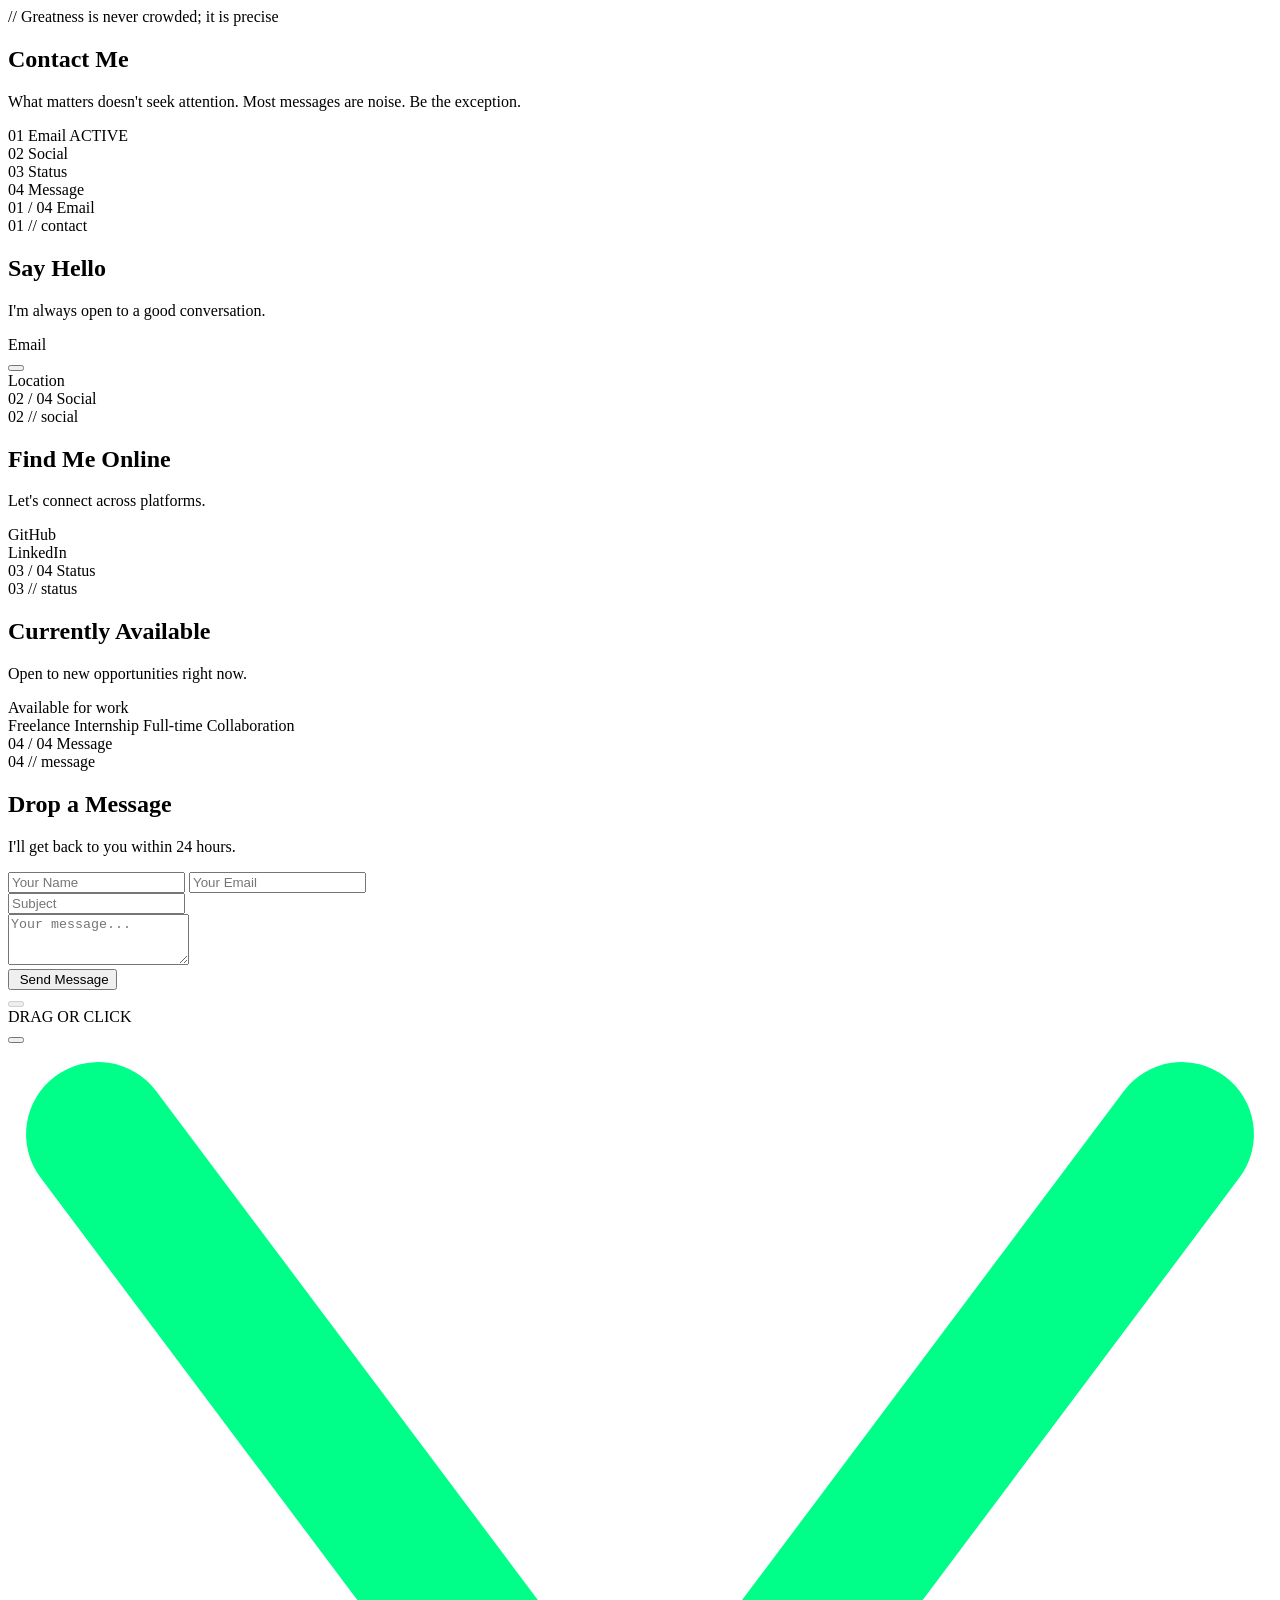
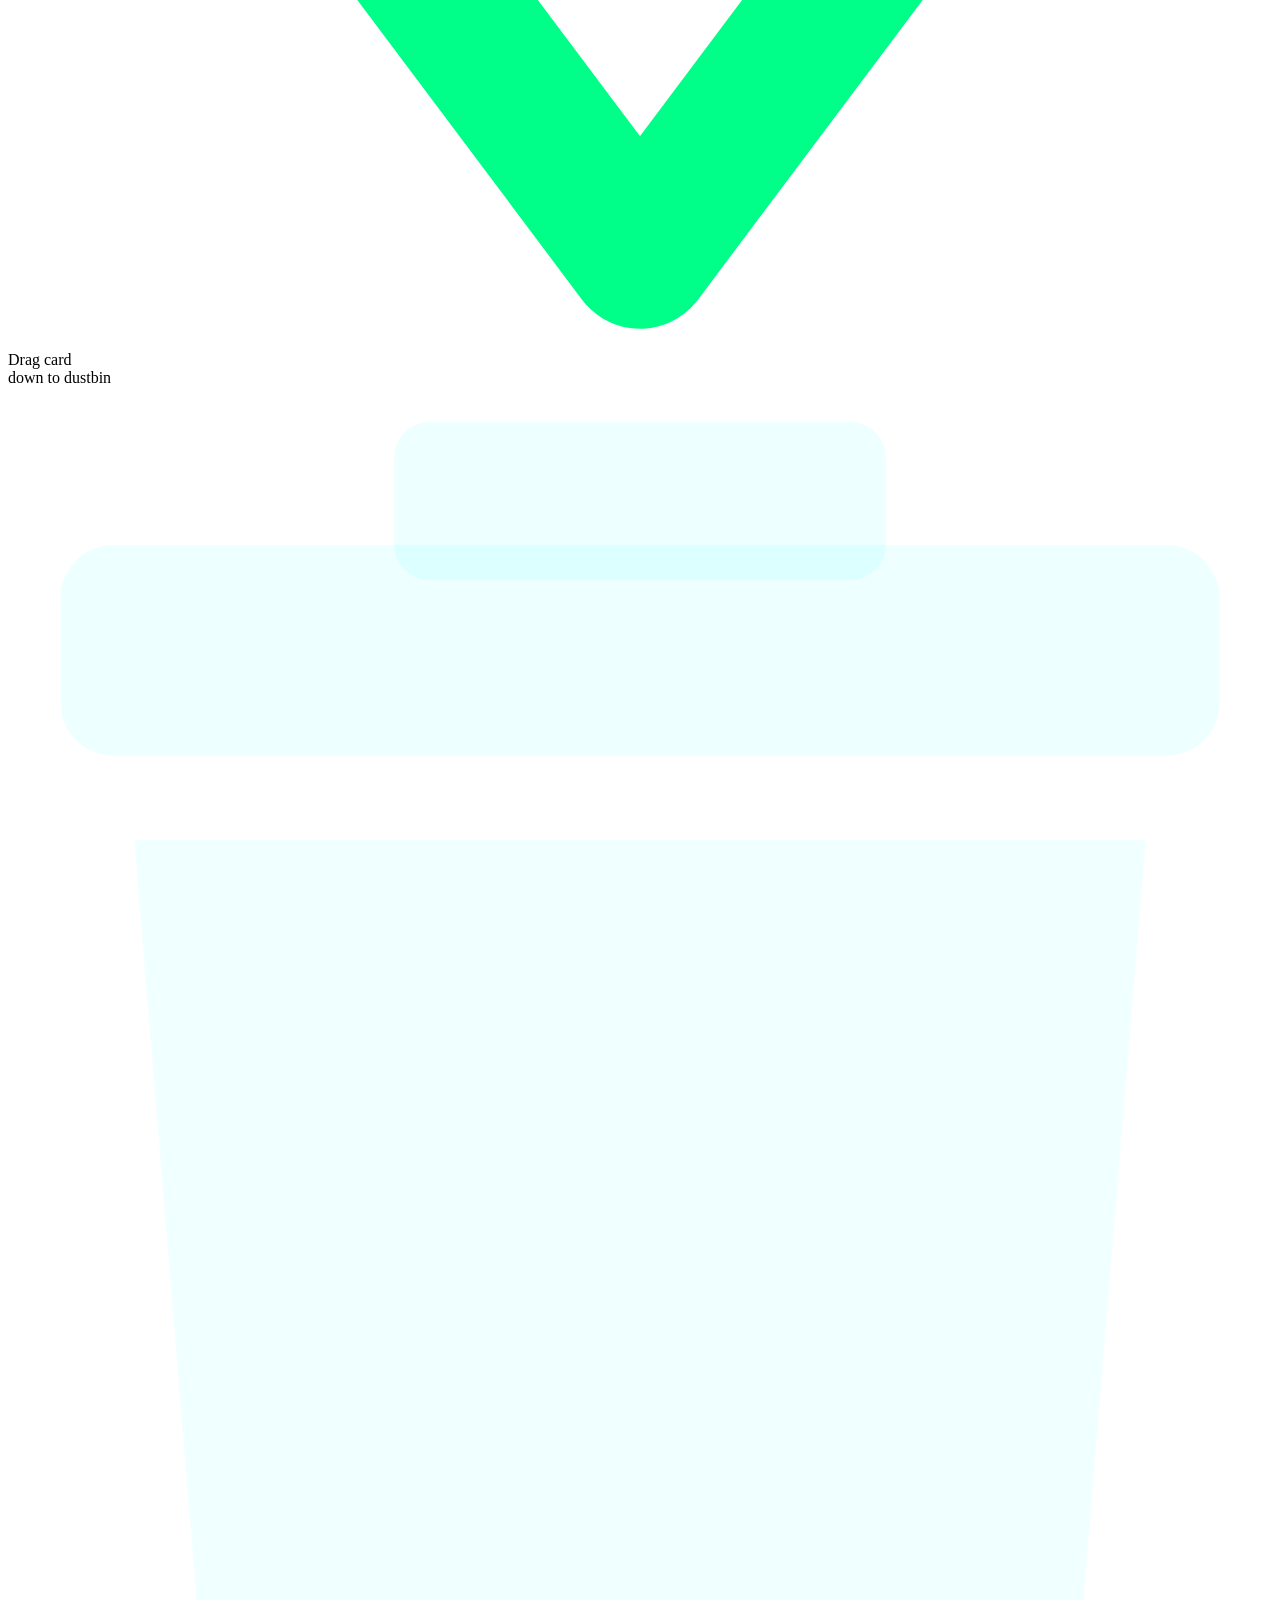
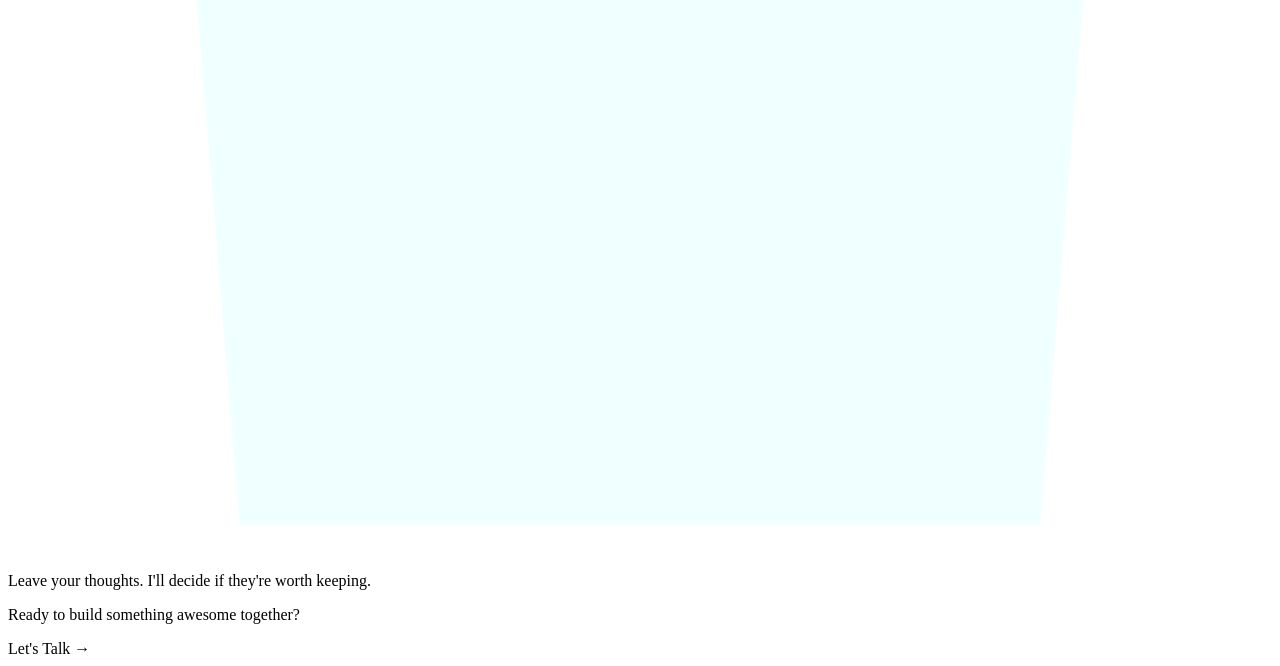
<file: src/main/resources/templates/contact.html>
<!DOCTYPE html>
<html lang="en"
      xmlns:th="http://www.thymeleaf.org"
      th:replace="~{layout/base :: layout(
          'Contact | Abir Deb',
          ~{::main},
          @{/css/contact.css},
          @{/js/contact.js}
      )}">
<head>
    <link rel="stylesheet" th:href="@{/css/contact.css}">
</head>
<body>

<main>

    <section class="c-hero">
        <div class="c-hero-inner">
            <span class="c-hero-badge">// Greatness is never crowded; it is precise</span>
            <h1 class="c-hero-h">Contact <span class="c-accent">Me</span></h1>
            <p class="c-hero-sub">
                What matters doesn't seek attention.
                <span class="c-accent-word">Most messages are noise. Be the exception</span>.
            </p>
        </div>
    </section>

    <section class="c-arena-wrap" id="c-arena">

        <div class="c-arena-grid">

            <!-- ── COLUMN 1: COUNTER (Step 4 redesign) ── -->
            <div class="c-ctr">

                <div class="c-rail">

                    <div class="c-rail-node active" data-step="0">
                        <div class="c-rail-dot">
                            <span class="c-rail-pulse"></span>
                        </div>
                        <div class="c-rail-meta">
                            <span class="c-rail-num">01</span>
                            <span class="c-rail-lbl">Email</span>
                            <span class="c-rail-active-badge">
                                <span class="c-rail-green-dot"></span>
                                ACTIVE
                            </span>
                        </div>
                    </div>

                    <div class="c-rail-gap">
                        <span class="c-rail-dash"></span>
                        <span class="c-rail-dash"></span>
                        <span class="c-rail-dash"></span>
                        <span class="c-rail-dash"></span>
                    </div>

                    <div class="c-rail-node" data-step="1">
                        <div class="c-rail-dot"></div>
                        <div class="c-rail-meta">
                            <span class="c-rail-num">02</span>
                            <span class="c-rail-lbl">Social</span>
                        </div>
                    </div>

                    <div class="c-rail-gap">
                        <span class="c-rail-dash"></span>
                        <span class="c-rail-dash"></span>
                        <span class="c-rail-dash"></span>
                        <span class="c-rail-dash"></span>
                    </div>

                    <div class="c-rail-node" data-step="2">
                        <div class="c-rail-dot"></div>
                        <div class="c-rail-meta">
                            <span class="c-rail-num">03</span>
                            <span class="c-rail-lbl">Status</span>
                        </div>
                    </div>

                    <div class="c-rail-gap">
                        <span class="c-rail-dash"></span>
                        <span class="c-rail-dash"></span>
                        <span class="c-rail-dash"></span>
                        <span class="c-rail-dash"></span>
                    </div>

                    <div class="c-rail-node" data-step="3">
                        <div class="c-rail-dot"></div>
                        <div class="c-rail-meta">
                            <span class="c-rail-num">04</span>
                            <span class="c-rail-lbl">Message</span>
                        </div>
                    </div>

                </div><!-- /c-rail -->

            </div><!-- /c-ctr -->

            <!-- ── COLUMN 2: CARD STACK ── -->
            <div class="c-stack" id="cStack">

                <!-- ─ CARD 1 — Say Hello (Email) ─ -->
                <div class="c-card" data-idx="0" data-card="1">

                    <div class="c-card-header">
                        <span class="c-card-num">01 <span class="c-card-sep">/</span> 04</span>
                        <span class="c-card-type">Email</span>
                    </div>

                    <span class="c-tag">01 // contact</span>
                    <h2 class="c-h">Say <strong>Hello</strong></h2>
                    <p class="c-sub">I'm always open to a good conversation.</p>

                    <div class="c-row">
                        <span class="c-ico"><i class="fas fa-envelope"></i></span>
                        <div class="c-row-text">
                            <div class="c-lbl">Email</div>
                            <a class="c-val" th:href="'mailto:' + ${contact.email}">
                                <span th:text="${contact.email}"></span>
                            </a>
                        </div>
                        <button class="c-copy-btn" id="cCopyEmail"
                                th:attr="data-email=${contact.email}"
                                title="Copy email" aria-label="Copy email">
                            <i class="far fa-copy"></i>
                        </button>
                    </div>

                    <div class="c-row">
                        <span class="c-ico"><i class="fas fa-map-marker-alt"></i></span>
                        <div class="c-row-text">
                            <div class="c-lbl">Location</div>
                            <span class="c-val" th:text="${contact.location}"></span>
                        </div>
                    </div>

                    <div class="c-peek-icon" aria-hidden="true">
                        <i class="fas fa-thumbtack"></i>
                    </div>

                </div>

                <!-- ─ CARD 2 — Find Me Online (Social) ─ -->
                <div class="c-card" data-idx="1" data-card="2">

                    <div class="c-card-header">
                        <span class="c-card-num">02 <span class="c-card-sep">/</span> 04</span>
                        <span class="c-card-type">Social</span>
                    </div>

                    <span class="c-tag">02 // social</span>
                    <h2 class="c-h">Find Me <strong>Online</strong></h2>
                    <p class="c-sub">Let's connect across platforms.</p>

                    <div class="c-row">
                        <span class="c-ico"><i class="fab fa-github"></i></span>
                        <div class="c-row-text">
                            <div class="c-lbl">GitHub</div>
                            <a class="c-val"
                               th:href="${contact.github}"
                               target="_blank"
                               rel="noopener noreferrer">
                                <span th:text="${contact.github}"></span>
                            </a>
                        </div>
                    </div>

                    <div class="c-row">
                        <span class="c-ico"><i class="fab fa-linkedin-in"></i></span>
                        <div class="c-row-text">
                            <div class="c-lbl">LinkedIn</div>
                            <a class="c-val"
                               th:href="${contact.linkedin}"
                               target="_blank"
                               rel="noopener noreferrer">
                                <span th:text="${contact.linkedin}"></span>
                            </a>
                        </div>
                    </div>

                    <div class="c-peek-icon" aria-hidden="true">
                        <i class="fas fa-share-alt"></i>
                    </div>

                </div>

                <!-- ─ CARD 3 — Currently Available (Availability) ─ -->
                <div class="c-card" data-idx="2" data-card="3">

                    <div class="c-card-header">
                        <span class="c-card-num">03 <span class="c-card-sep">/</span> 04</span>
                        <span class="c-card-type">Status</span>
                    </div>

                    <span class="c-tag">03 // status</span>
                    <h2 class="c-h">Currently <strong>Available</strong></h2>
                    <p class="c-sub">Open to new opportunities right now.</p>

                    <div class="c-avail">
                        <span class="c-avail-dot"></span>
                        <span class="c-avail-txt">Available for work</span>
                    </div>

                    <div class="c-chips">
                        <span class="c-chip">Freelance</span>
                        <span class="c-chip">Internship</span>
                        <span class="c-chip">Full-time</span>
                        <span class="c-chip">Collaboration</span>
                    </div>

                    <div class="c-peek-icon" aria-hidden="true">
                        <i class="fas fa-clock"></i>
                    </div>

                </div>

                <!-- ─ CARD 4 — Drop a Message (Contact Form) ─ -->
                <div class="c-card" data-idx="3" data-card="4">

                    <div class="c-card-header">
                        <span class="c-card-num">04 <span class="c-card-sep">/</span> 04</span>
                        <span class="c-card-type">Message</span>
                    </div>

                    <span class="c-tag">04 // message</span>
                    <h2 class="c-h">Drop a <strong>Message</strong></h2>
                    <p class="c-sub">I'll get back to you within 24 hours.</p>

                    <div class="c-fg c-fg-grid">
                        <input id="c-name" class="c-in" type="text"
                               placeholder="Your Name" autocomplete="off">
                        <input id="c-email" class="c-in" type="email"
                               placeholder="Your Email" autocomplete="off">
                    </div>

                    <div class="c-fg">
                        <input id="c-subject" class="c-in" type="text"
                               placeholder="Subject" autocomplete="off">
                    </div>

                    <div class="c-fg">
                        <textarea id="c-message" class="c-in c-ta"
                                  rows="3" placeholder="Your message..."></textarea>
                    </div>

                    <button class="c-send" onclick="submitContact(this)">
                        <i class="fas fa-paper-plane"></i>&nbsp;Send Message
                    </button>

                    <div id="c-fb-ok" class="c-fb c-ok" style="display:none;">
                        <i class="fas fa-check-circle"></i>&nbsp;Message sent! I'll reply soon.
                    </div>
                    <div id="c-fb-err" class="c-fb c-err" style="display:none;">
                        <i class="fas fa-exclamation-circle"></i>&nbsp;Please fill in all fields.
                    </div>

                    <div class="c-peek-icon" aria-hidden="true">
                        <i class="fas fa-paper-plane"></i>
                    </div>

                </div>

            </div><!-- /cStack -->

            <!-- ── NAV BUTTONS + DRAG HINTS ── -->
            <div class="c-nav">

                <button class="c-nb" id="btnPrev" disabled
                        title="Scroll up to previous card" aria-label="Previous card">
                    <i class="fas fa-chevron-up"></i>
                </button>

                <div class="c-nav-hint">
                    <span class="c-nav-hint-line"></span>
                    <span class="c-nav-hint-txt">DRAG OR CLICK</span>
                    <span class="c-nav-hint-line"></span>
                </div>

                <button class="c-nb" id="btnNext"
                        title="Scroll down to next card" aria-label="Next card">
                    <i class="fas fa-chevron-down"></i>
                </button>

                <div class="c-nav-arrow" aria-hidden="true">
                    <div class="c-nav-arrow-dashes">
                        <span class="c-nav-arrow-dash"></span>
                        <span class="c-nav-arrow-dash"></span>
                        <span class="c-nav-arrow-dash"></span>
                        <span class="c-nav-arrow-dash"></span>
                        <span class="c-nav-arrow-dash"></span>
                        <span class="c-nav-arrow-dash"></span>
                    </div>
                    <svg class="c-nav-arrow-head" viewBox="0 0 14 10"
                         xmlns="http://www.w3.org/2000/svg">
                        <polyline points="1,1 7,9 13,1"
                                  fill="none"
                                  stroke="var(--accent, #00ff88)"
                                  stroke-width="1.6"
                                  stroke-linecap="round"
                                  stroke-linejoin="round"/>
                    </svg>
                    <span class="c-nav-arrow-lbl">Drag card<br>down to dustbin</span>
                </div>

            </div>

        </div><!-- /c-arena-grid -->

        <!-- ── PAPER BALL ── -->
        <div id="pBall"
             style="display:none; position:absolute; width:46px; height:46px; pointer-events:none; z-index:999;">
            <svg viewBox="0 0 60 60" xmlns="http://www.w3.org/2000/svg">
                <polygon points="30,4 56,18 54,44 30,57 6,44 4,18"
                         fill="#dde0e5" stroke="#c2c5ca" stroke-width="0.8"/>
                <polygon points="30,4 56,18 44,12 22,6"
                         fill="#c8cbcf" stroke="#adadb2" stroke-width="0.5" opacity="0.88"/>
                <polygon points="6,44 30,57 36,42 12,34"
                         fill="#ccced3" stroke="#b0b3b7" stroke-width="0.5" opacity="0.85"/>
                <polygon points="54,44 56,18 47,30 43,48"
                         fill="#c0c3c8" stroke="#a8aaae" stroke-width="0.5" opacity="0.8"/>
                <polygon points="30,4 22,6 18,28 26,36"
                         fill="#d6d8dd" stroke="#bcbec2" stroke-width="0.5" opacity="0.75"/>
                <line x1="30" y1="4"  x2="24" y2="36"
                      stroke="#aaacb0" stroke-width="0.6" opacity="0.5"/>
                <line x1="56" y1="18" x2="28" y2="42"
                      stroke="#aaacb0" stroke-width="0.6" opacity="0.5"/>
                <line x1="6"  y1="44" x2="44" y2="22"
                      stroke="#aaacb0" stroke-width="0.6" opacity="0.5"/>
                <line x1="30" y1="57" x2="36" y2="18"
                      stroke="#aaacb0" stroke-width="0.4" opacity="0.4"/>
            </svg>
        </div>

        <!-- ── DUSTBIN DROP ZONE ── -->
        <div class="c-bin" id="dustbin-zone">
            <span class="c-bin-sp c-bin-sp--1"></span>
            <span class="c-bin-sp c-bin-sp--2"></span>
            <span class="c-bin-sp c-bin-sp--3"></span>
            <span class="c-bin-sp c-bin-sp--4"></span>
            <span class="c-bin-sp c-bin-sp--5"></span>

            <div class="c-bin-lid" id="cLid">
                <svg viewBox="0 0 72 22" xmlns="http://www.w3.org/2000/svg">
                    <rect x="3" y="9" width="66" height="12" rx="3"
                          fill="rgba(0,245,255,0.07)"
                          stroke="var(--cyan)" stroke-width="1.4"/>
                    <rect x="22" y="2" width="28" height="9" rx="2"
                          fill="rgba(0,245,255,0.07)"
                          stroke="var(--cyan)" stroke-width="1.4"/>
                </svg>
            </div>
            <div class="c-bin-body">
                <svg viewBox="0 0 60 66" xmlns="http://www.w3.org/2000/svg">
                    <path d="M6 3 L54 3 L49 64 L11 64 Z"
                          fill="rgba(0,245,255,0.06)"
                          stroke="var(--cyan)" stroke-width="1.4"/>
                    <line x1="22" y1="13" x2="20" y2="56"
                          stroke="var(--cyan)" stroke-width="0.9" opacity="0.35"/>
                    <line x1="30" y1="11" x2="30" y2="58"
                          stroke="var(--cyan)" stroke-width="0.9" opacity="0.35"/>
                    <line x1="38" y1="13" x2="40" y2="56"
                          stroke="var(--cyan)" stroke-width="0.9" opacity="0.35"/>
                </svg>
            </div>
            <span class="c-bin-caption">Leave your thoughts.</span>
            <span class="c-bin-drop-label">I'll decide if they're worth keeping.</span>
        </div>

    </section><!-- /c-arena-wrap -->

    <!-- ── SOCIAL LINKS BAR ── -->
    <div class="c-socials">
        <a class="c-soc-btn" th:href="${contact.github}"
           target="_blank" rel="noopener noreferrer"
           title="GitHub" aria-label="GitHub">
            <i class="fab fa-github"></i>
        </a>
        <a class="c-soc-btn" th:href="${contact.linkedin}"
           target="_blank" rel="noopener noreferrer"
           title="LinkedIn" aria-label="LinkedIn">
            <i class="fab fa-linkedin-in"></i>
        </a>
        <a class="c-soc-btn" th:href="'mailto:' + ${contact.email}"
           title="Email" aria-label="Email">
            <i class="fas fa-envelope"></i>
        </a>
        <a class="c-soc-btn" th:href="${contact.instagram}"
           target="_blank" rel="noopener noreferrer"
           title="Instagram" aria-label="Instagram">
            <i class="fab fa-instagram"></i>
        </a>
    </div>

    <!-- ── BOTTOM RIGHT CTA BLOCK ── -->
    <div class="c-cta-footer">
        <p class="c-cta-txt">
            Ready to build something <span class="c-accent">awesome</span> together?
        </p>
        <a class="c-cta-btn" th:href="'mailto:' + ${contact.email}">
            Let's Talk&nbsp;<span class="c-cta-arrow">→</span>
        </a>
    </div>

</main>

<script th:src="@{/js/contact.js}"></script>
</body>
</html>
</file>
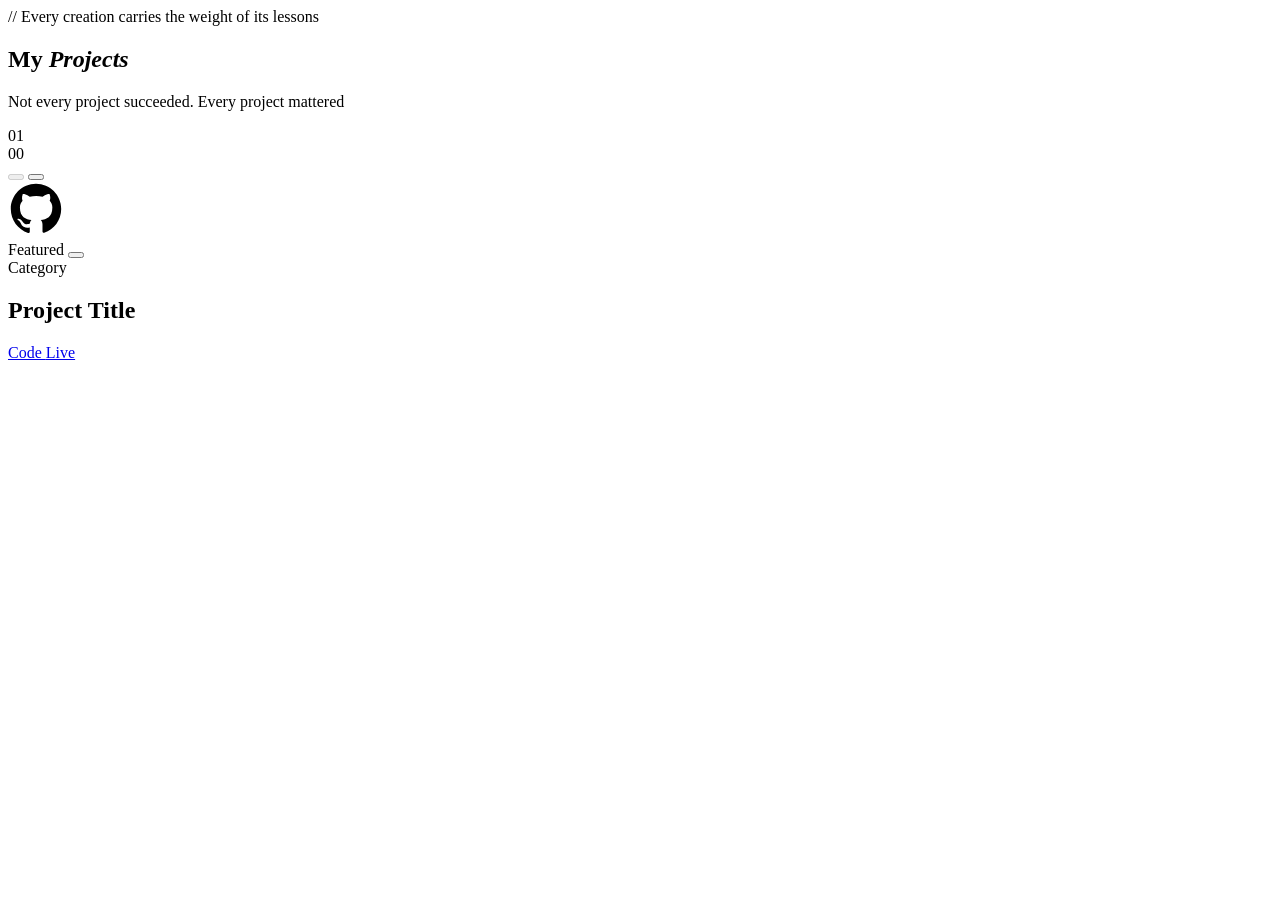
<file: src/main/resources/templates/projects.html>
<!DOCTYPE html>
<html lang="en"
      xmlns:th="http://www.thymeleaf.org"
      th:replace="~{layout/base :: layout(
          'Projects | Abir Deb',
          ~{::main},
          @{/css/projects.css},
          @{/js/projects.js}
      )}">
<head></head>
<body>

<main>

    <!-- ============ HERO ============ -->
    <section class="projects-hero">
        <span class="projects-hero-eyebrow"><span></span>// Every creation carries the weight of its lessons </span>
        <h1>My <em>Projects</em></h1>
        <p>Not every project succeeded. Every project mattered</p>
    </section>

    <!-- ============ ARENA ============ -->
    <section class="c-arena" id="c-arena">

        <div class="c-arena-grid">

            <!-- LEFT: Counter -->
            <div class="c-ctr">
                <span class="c-ctr-num" id="cNum">01</span>
                <div class="c-ctr-bar">
                    <div class="c-ctr-fill" id="cFill"></div>
                </div>
                <span class="c-ctr-tot" id="cTot">00</span>
            </div>

            <!-- CENTER: Card Stack — JS builds cards here -->
            <div class="c-stack" id="cStack"></div>

            <!-- RIGHT: Nav buttons -->
            <div class="c-nav">
                <button class="c-nb" id="btnPrev" disabled aria-label="Previous project">
                    <i class="fas fa-chevron-up"></i>
                </button>
                <button class="c-nb" id="btnNext" aria-label="Next project">
                    <i class="fas fa-chevron-down"></i>
                </button>
            </div>

        </div>

        <!-- PAPER AIRPLANE -->
        <div id="pPlane" style="display:none; position:absolute; width:46px; height:46px; pointer-events:none; z-index:999;">
            <svg viewBox="0 0 64 64" xmlns="http://www.w3.org/2000/svg">
                <polygon points="6,32 58,8 36,56 30,38" fill="rgba(0,245,255,0.12)" stroke="var(--cyan)" stroke-width="1.6"/>
                <polygon points="6,32 30,38 36,56 22,40" fill="rgba(0,245,255,0.22)" stroke="var(--cyan)" stroke-width="1.2"/>
                <line x1="6" y1="32" x2="58" y2="8" stroke="var(--cyan)" stroke-width="0.8" opacity="0.6"/>
                <line x1="30" y1="38" x2="58" y2="8" stroke="var(--cyan)" stroke-width="0.8" opacity="0.4"/>
            </svg>
        </div>

        <!-- GITHUB LOGO — id must be cGh (JS uses this) -->
        <div class="c-gh" id="cGh">
            <svg viewBox="0 0 100 100" width="56" height="56" xmlns="http://www.w3.org/2000/svg">
                <path fill="var(--cyan)"
                      d="M50 5C25.1 5 5 25.1 5 50c0 19.9 12.9 36.8 30.8 42.8
                         2.3.4 3.1-1 3.1-2.2v-7.7c-12.6 2.7-15.3-6.1-15.3-6.1
                         -2.1-5.3-5.1-6.7-5.1-6.7-4.1-2.8.3-2.7.3-2.7
                         4.6.3 7 4.7 7 4.7 4.1 7 10.7 5 13.3 3.8
                         .4-3 1.6-5 2.9-6.1-10.1-1.1-20.7-5-20.7-22.4
                         0-4.9 1.8-9 4.7-12.1-.5-1.2-2-5.7.4-11.9
                         0 0 3.8-1.2 12.5 4.7 3.6-1 7.5-1.5 11.4-1.5
                         3.8 0 7.7.5 11.4 1.5 8.6-5.9 12.4-4.7 12.4-4.7
                         2.5 6.2.9 10.7.4 11.9 2.9 3.2 4.7 7.2 4.7 12.1
                         0 17.4-10.6 21.2-20.7 22.3 1.6 1.4 3.1 4.1 3.1 8.3
                         v12.3c0 1.2.8 2.6 3.1 2.2C82.1 86.8 95 69.9 95 50
                         95 25.1 74.9 5 50 5z"/>
            </svg>
        </div>

    </section>

    <!-- ============ PROJECT MODAL ============ -->
    <div class="project-modal" id="projectModal" aria-hidden="true">
        <div class="modal-panel" role="dialog" aria-modal="true" aria-labelledby="modalTitle">

            <span class="modal-featured-badge" id="modalFeaturedBadge">
                <i class="fas fa-star"></i> Featured
            </span>

            <button class="modal-close" id="modalClose" type="button" aria-label="Close">
                <i class="fas fa-times"></i>
            </button>

            <div class="modal-body">
                <span class="modal-category" id="modalCategory">Category</span>
                <h2 class="modal-title" id="modalTitle">Project Title</h2>
                <p class="modal-description" id="modalDescription"></p>
                <div class="modal-tags" id="modalTags"></div>
                <div class="modal-actions">
                    <a id="modalGithub" class="modal-btn modal-btn-outline" href="#" target="_blank">
                        <i class="fab fa-github"></i> Code
                    </a>
                    <a id="modalLive" class="modal-btn modal-btn-primary" href="#" target="_blank">
                        <i class="fas fa-external-link-alt"></i> Live
                    </a>
                </div>
            </div>

        </div>
    </div>

    <!-- ═══════════════════════════════════════════
         Project data: Thymeleaf injects JSON here.
         MUST be inside <main> so th:replace includes it.
         ═══════════════════════════════════════════ -->
    <script type="application/json" id="projectsData" th:utext="${projectsJson}">[]</script>

</main>

</body>
</html>
</file>
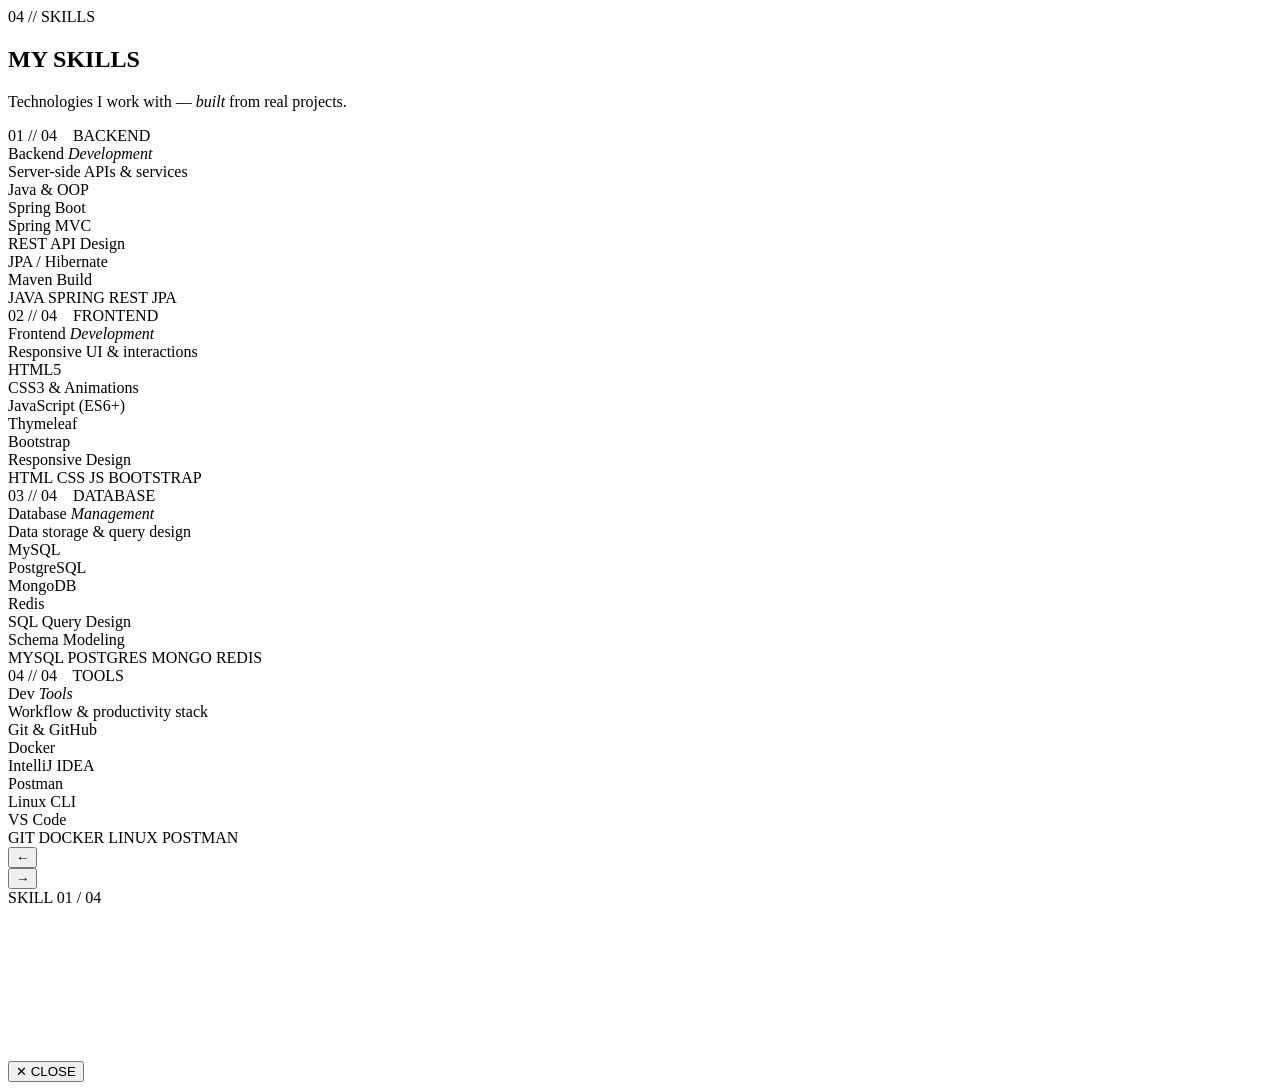
<file: src/main/resources/templates/skills.html>
<!DOCTYPE html>
<html lang="en" xmlns:th="http://www.thymeleaf.org"
      th:replace="~{layout/base :: layout(
          'Skills | Abir Deb',
          ~{::main},
          @{/css/skills.css},
          @{/js/skills.js}
      )}">

<title>Skills | Abir Deb</title>

<main>

    <!-- ═══ Ambient Overlays ═══ -->
    <div class="scanlines"></div>
    <div class="grid-pulse"></div>
    <div class="glitch-overlay" id="glitchOverlay">
        <div class="glitch-line"></div>
        <div class="glitch-line"></div>
        <div class="glitch-line"></div>
    </div>
    <div class="corner-deco tl"></div>
    <div class="corner-deco tr"></div>
    <div class="corner-deco bl"></div>
    <div class="corner-deco br"></div>
    <div class="particles" id="particles"></div>

    <!-- ═══ Skills Section ═══ -->
    <section class="skills-section">

        <!-- Radial depth fog — softens carousel edges -->
        <div class="depth-fog"></div>

        <!-- Hero header -->
        <div class="section-eyebrow">04 // SKILLS</div>
        <h1 class="section-title">MY SKILLS</h1>
        <p class="section-sub">
            Technologies I work with — <em>built</em> from real projects.
        </p>

        <!-- Steps 3–6 content goes here -->
        <!-- Tube Light -->
        <div class="tube-light-wrap" id="tubeLight">
            <div class="tube-fixture">
                <div class="tube-cap"></div>
                <div class="tube-bar"></div>
                <div class="tube-cap"></div>
            </div>
            <div class="tube-cone"></div>
        </div>

        <!-- Floor Reflection -->
        <div class="floor-reflection"></div>
        <!-- Carousel -->
        <div class="carousel-scene">
            <div class="carousel" id="carousel">

                <!-- CARD 1: BACKEND -->
                <div class="skill-card" data-index="0">
                    <div class="skill-card-inner">
                        <div class="card-sheen"></div>
                        <div class="card-index">01 // 04 &nbsp;&nbsp; BACKEND <span class="status-dot"></span></div>
                        <div class="card-icon-wrap"><i class="fas fa-server"></i></div>
                        <div class="card-title">Backend <em>Development</em></div>
                        <div class="card-sub">Server-side APIs &amp; services</div>
                        <div class="card-divider"></div>
                        <div class="skills-grid">
                            <div class="skill-item" data-level="92"><!-- EDIT ME -->
                                <div class="skill-item-row"><span class="skill-text" data-original="Java &amp; OOP">Java &amp; OOP</span></div>
                                <div class="skill-bar"><div class="skill-bar-fill"></div></div>
                            </div>
                            <div class="skill-item" data-level="88"><!-- EDIT ME -->
                                <div class="skill-item-row"><span class="skill-text" data-original="Spring Boot">Spring Boot</span></div>
                                <div class="skill-bar"><div class="skill-bar-fill"></div></div>
                            </div>
                            <div class="skill-item" data-level="85"><!-- EDIT ME -->
                                <div class="skill-item-row"><span class="skill-text" data-original="Spring MVC">Spring MVC</span></div>
                                <div class="skill-bar"><div class="skill-bar-fill"></div></div>
                            </div>
                            <div class="skill-item" data-level="90"><!-- EDIT ME -->
                                <div class="skill-item-row"><span class="skill-text" data-original="REST API Design">REST API Design</span></div>
                                <div class="skill-bar"><div class="skill-bar-fill"></div></div>
                            </div>
                            <div class="skill-item" data-level="82"><!-- EDIT ME -->
                                <div class="skill-item-row"><span class="skill-text" data-original="JPA / Hibernate">JPA / Hibernate</span></div>
                                <div class="skill-bar"><div class="skill-bar-fill"></div></div>
                            </div>
                            <div class="skill-item" data-level="78"><!-- EDIT ME -->
                                <div class="skill-item-row"><span class="skill-text" data-original="Maven Build">Maven Build</span></div>
                                <div class="skill-bar"><div class="skill-bar-fill"></div></div>
                            </div>
                        </div>
                        <div class="tags-row">
                            <span class="tag">JAVA</span>
                            <span class="tag">SPRING</span>
                            <span class="tag">REST</span>
                            <span class="tag">JPA</span>
                        </div>
                    </div>
                </div>

                <!-- Cards 2, 3, 4 আসবে Step 5 & 6 এ -->
                <!-- CARD 2: FRONTEND -->
                <div class="skill-card" data-index="1">
                    <div class="skill-card-inner">
                        <div class="card-sheen"></div>
                        <div class="card-index">02 // 04 &nbsp;&nbsp; FRONTEND <span class="status-dot" style="background:var(--purple)"></span></div>
                        <div class="card-icon-wrap"><i class="fas fa-code"></i></div>
                        <div class="card-title">Frontend <em>Development</em></div>
                        <div class="card-sub">Responsive UI &amp; interactions</div>
                        <div class="card-divider"></div>
                        <div class="skills-grid">
                            <div class="skill-item" data-level="90"><!-- EDIT ME -->
                                <div class="skill-item-row"><span class="skill-text" data-original="HTML5">HTML5</span></div>
                                <div class="skill-bar"><div class="skill-bar-fill"></div></div>
                            </div>
                            <div class="skill-item" data-level="88"><!-- EDIT ME -->
                                <div class="skill-item-row"><span class="skill-text" data-original="CSS3 &amp; Animations">CSS3 &amp; Animations</span></div>
                                <div class="skill-bar"><div class="skill-bar-fill"></div></div>
                            </div>
                            <div class="skill-item" data-level="85"><!-- EDIT ME -->
                                <div class="skill-item-row"><span class="skill-text" data-original="JavaScript (ES6+)">JavaScript (ES6+)</span></div>
                                <div class="skill-bar"><div class="skill-bar-fill"></div></div>
                            </div>
                            <div class="skill-item" data-level="80"><!-- EDIT ME -->
                                <div class="skill-item-row"><span class="skill-text" data-original="Thymeleaf">Thymeleaf</span></div>
                                <div class="skill-bar"><div class="skill-bar-fill"></div></div>
                            </div>
                            <div class="skill-item" data-level="82"><!-- EDIT ME -->
                                <div class="skill-item-row"><span class="skill-text" data-original="Bootstrap">Bootstrap</span></div>
                                <div class="skill-bar"><div class="skill-bar-fill"></div></div>
                            </div>
                            <div class="skill-item" data-level="86"><!-- EDIT ME -->
                                <div class="skill-item-row"><span class="skill-text" data-original="Responsive Design">Responsive Design</span></div>
                                <div class="skill-bar"><div class="skill-bar-fill"></div></div>
                            </div>
                        </div>
                        <div class="tags-row">
                            <span class="tag">HTML</span>
                            <span class="tag">CSS</span>
                            <span class="tag">JS</span>
                            <span class="tag">BOOTSTRAP</span>
                        </div>
                    </div>
                </div>

                <!-- CARD 3: DATABASE -->
                <div class="skill-card" data-index="2">
                    <div class="skill-card-inner">
                        <div class="card-sheen"></div>
                        <div class="card-index">03 // 04 &nbsp;&nbsp; DATABASE <span class="status-dot" style="background:#ffd600"></span></div>
                        <div class="card-icon-wrap"><i class="fas fa-database"></i></div>
                        <div class="card-title">Database <em>Management</em></div>
                        <div class="card-sub">Data storage &amp; query design</div>
                        <div class="card-divider"></div>
                        <div class="skills-grid">
                            <div class="skill-item" data-level="90"><!-- EDIT ME -->
                                <div class="skill-item-row"><span class="skill-text" data-original="MySQL">MySQL</span></div>
                                <div class="skill-bar"><div class="skill-bar-fill"></div></div>
                            </div>
                            <div class="skill-item" data-level="85"><!-- EDIT ME -->
                                <div class="skill-item-row"><span class="skill-text" data-original="PostgreSQL">PostgreSQL</span></div>
                                <div class="skill-bar"><div class="skill-bar-fill"></div></div>
                            </div>
                            <div class="skill-item" data-level="82"><!-- EDIT ME -->
                                <div class="skill-item-row"><span class="skill-text" data-original="MongoDB">MongoDB</span></div>
                                <div class="skill-bar"><div class="skill-bar-fill"></div></div>
                            </div>
                            <div class="skill-item" data-level="75"><!-- EDIT ME -->
                                <div class="skill-item-row"><span class="skill-text" data-original="Redis">Redis</span></div>
                                <div class="skill-bar"><div class="skill-bar-fill"></div></div>
                            </div>
                            <div class="skill-item" data-level="80"><!-- EDIT ME -->
                                <div class="skill-item-row"><span class="skill-text" data-original="SQL Query Design">SQL Query Design</span></div>
                                <div class="skill-bar"><div class="skill-bar-fill"></div></div>
                            </div>
                            <div class="skill-item" data-level="83"><!-- EDIT ME -->
                                <div class="skill-item-row"><span class="skill-text" data-original="Schema Modeling">Schema Modeling</span></div>
                                <div class="skill-bar"><div class="skill-bar-fill"></div></div>
                            </div>
                        </div>
                        <div class="tags-row">
                            <span class="tag">MYSQL</span>
                            <span class="tag">POSTGRES</span>
                            <span class="tag">MONGO</span>
                            <span class="tag">REDIS</span>
                        </div>
                    </div>
                </div>

                <!-- CARD 4: TOOLS -->
                <div class="skill-card" data-index="3">
                    <div class="skill-card-inner">
                        <div class="card-sheen"></div>
                        <div class="card-index">04 // 04 &nbsp;&nbsp; TOOLS <span class="status-dot" style="background:#00e676"></span></div>
                        <div class="card-icon-wrap"><i class="fas fa-tools"></i></div>
                        <div class="card-title">Dev <em>Tools</em></div>
                        <div class="card-sub">Workflow &amp; productivity stack</div>
                        <div class="card-divider"></div>
                        <div class="skills-grid">
                            <div class="skill-item" data-level="95"><!-- EDIT ME -->
                                <div class="skill-item-row"><span class="skill-text" data-original="Git &amp; GitHub">Git &amp; GitHub</span></div>
                                <div class="skill-bar"><div class="skill-bar-fill"></div></div>
                            </div>
                            <div class="skill-item" data-level="80"><!-- EDIT ME -->
                                <div class="skill-item-row"><span class="skill-text" data-original="Docker">Docker</span></div>
                                <div class="skill-bar"><div class="skill-bar-fill"></div></div>
                            </div>
                            <div class="skill-item" data-level="88"><!-- EDIT ME -->
                                <div class="skill-item-row"><span class="skill-text" data-original="IntelliJ IDEA">IntelliJ IDEA</span></div>
                                <div class="skill-bar"><div class="skill-bar-fill"></div></div>
                            </div>
                            <div class="skill-item" data-level="90"><!-- EDIT ME -->
                                <div class="skill-item-row"><span class="skill-text" data-original="Postman">Postman</span></div>
                                <div class="skill-bar"><div class="skill-bar-fill"></div></div>
                            </div>
                            <div class="skill-item" data-level="85"><!-- EDIT ME -->
                                <div class="skill-item-row"><span class="skill-text" data-original="Linux CLI">Linux CLI</span></div>
                                <div class="skill-bar"><div class="skill-bar-fill"></div></div>
                            </div>
                            <div class="skill-item" data-level="96"><!-- EDIT ME -->
                                <div class="skill-item-row"><span class="skill-text" data-original="VS Code">VS Code</span></div>
                                <div class="skill-bar"><div class="skill-bar-fill"></div></div>
                            </div>
                        </div>
                        <div class="tags-row">
                            <span class="tag">GIT</span>
                            <span class="tag">DOCKER</span>
                            <span class="tag">LINUX</span>
                            <span class="tag">POSTMAN</span>
                        </div>
                    </div>
                </div>

            </div><!-- /.carousel -->
        </div><!-- /.carousel-scene -->

        <!-- Nav Controls -->
        <div class="carousel-nav">
            <button class="nav-btn" id="prevBtn">&#8592;</button>
            <div class="carousel-dots">
                <div class="dot active" data-dot="0"></div>
                <div class="dot" data-dot="1"></div>
                <div class="dot" data-dot="2"></div>
                <div class="dot" data-dot="3"></div>
            </div>
            <button class="nav-btn" id="nextBtn">&#8594;</button>
        </div>

        <!-- Counter -->
        <div class="skill-counter">
            SKILL <span id="currentIdx">01</span> / <span>04</span>
        </div>
        <!-- ═══ Skill Detail Overlay ═══ -->
        <div class="skill-overlay" id="skillOverlay">
            <div class="skill-overlay-inner">
                <div class="sov-card-slot" id="sovCardSlot"></div>
                <svg class="sov-svg" id="sovSvg"></svg>
                <div class="sov-nodes" id="sovNodes"></div>
                <button class="sov-close" id="sovClose">&#x2715; CLOSE</button>
            </div>
        </div>

    </section>

</main>

    </section>

</main>

</html>
</file>
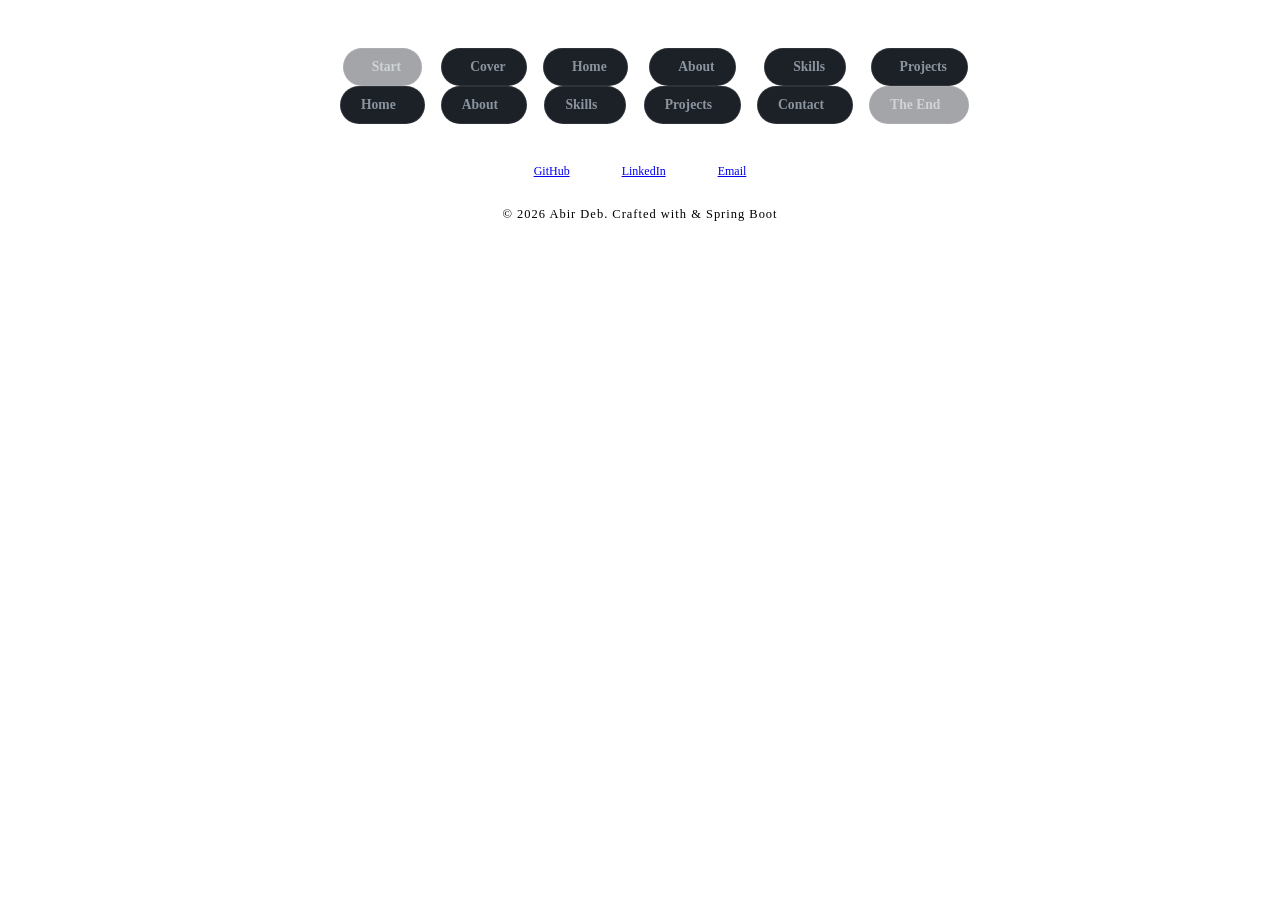
<file: src/main/resources/templates/fragments/footer.html>
<!DOCTYPE html>
<html lang="en" xmlns:th="http://www.thymeleaf.org">
<body>

<footer th:fragment="footer">

    <style>
        .page-nav {
            display: flex;
            justify-content: space-between;
            align-items: center;
            max-width: 600px;
            margin: 0 auto 32px;
            gap: 16px;
        }
        .page-nav-link {
            display: inline-flex;
            align-items: center;
            gap: 8px;
            padding: 10px 20px;
            border-radius: 50px;
            background: var(--bg-card, #1c2128);
            border: 1px solid var(--border, rgba(255,255,255,0.08));
            color: var(--text-secondary, #8b949e);
            font-size: 0.85rem;
            font-weight: 600;
            text-decoration: none;
            transition: all 0.25s ease;
            white-space: nowrap;
        }
        .page-nav-link:hover {
            color: var(--accent, #10b981);
            border-color: var(--accent-border, rgba(16,185,129,0.40));
            background: var(--accent-dim, rgba(16,185,129,0.08));
            transform: translateY(-2px);
        }
        .page-nav-link.disabled {
            opacity: 0.4;
            pointer-events: none;
            cursor: default;
        }
        @media (max-width: 480px) {
            .page-nav-link span { display: none; }
            .page-nav-link { padding: 10px 14px; }
        }
    </style>

    <div class="container" style="padding-top: 40px; padding-bottom: 40px; text-align: center; position: relative; z-index: 1;">

        <div class="page-nav">

            <!-- COVER -->
            <th:block th:if="${currentPage == 'cover'}">
                <span class="page-nav-link disabled"><i class="fa-solid fa-arrow-left"></i> <span>Start</span></span>
                <a th:href="@{/home}" href="/home" class="page-nav-link"><span>Home</span> <i class="fa-solid fa-arrow-right"></i></a>
            </th:block>

            <!-- HOME -->
            <th:block th:if="${currentPage == 'home'}">
                <a th:href="@{/}" href="/" class="page-nav-link"><i class="fa-solid fa-arrow-left"></i> <span>Cover</span></a>
                <a th:href="@{/about}" href="/about" class="page-nav-link"><span>About</span> <i class="fa-solid fa-arrow-right"></i></a>
            </th:block>

            <!-- ABOUT -->
            <th:block th:if="${currentPage == 'about'}">
                <a th:href="@{/home}" href="/home" class="page-nav-link"><i class="fa-solid fa-arrow-left"></i> <span>Home</span></a>
                <a th:href="@{/skills}" href="/skills" class="page-nav-link"><span>Skills</span> <i class="fa-solid fa-arrow-right"></i></a>
            </th:block>

            <!-- SKILLS -->
            <th:block th:if="${currentPage == 'skills'}">
                <a th:href="@{/about}" href="/about" class="page-nav-link"><i class="fa-solid fa-arrow-left"></i> <span>About</span></a>
                <a th:href="@{/projects}" href="/projects" class="page-nav-link"><span>Projects</span> <i class="fa-solid fa-arrow-right"></i></a>
            </th:block>

            <!-- PROJECTS -->
            <th:block th:if="${currentPage == 'projects'}">
                <a th:href="@{/skills}" href="/skills" class="page-nav-link"><i class="fa-solid fa-arrow-left"></i> <span>Skills</span></a>
                <a th:href="@{/contact}" href="/contact" class="page-nav-link"><span>Contact</span> <i class="fa-solid fa-arrow-right"></i></a>
            </th:block>

            <!-- CONTACT -->
            <th:block th:if="${currentPage == 'contact'}">
                <a th:href="@{/projects}" href="/projects" class="page-nav-link"><i class="fa-solid fa-arrow-left"></i> <span>Projects</span></a>
                <span class="page-nav-link disabled"><span>The End</span> <i class="fa-solid fa-flag-checkered"></i></span>
            </th:block>

        </div>

        <div style="display: flex; justify-content: center; gap: 16px; margin-bottom: 20px;">
            <a href="https://github.com/" target="_blank"
               class="btn btn-outline"
               style="padding: 8px 18px; font-size: 0.75rem;">
                <i class="fab fa-github"></i> GitHub
            </a>
            <a href="https://linkedin.com/" target="_blank"
               class="btn btn-outline"
               style="padding: 8px 18px; font-size: 0.75rem;">
                <i class="fab fa-linkedin-in"></i> LinkedIn
            </a>
            <a href="mailto:abir@email.com"
               class="btn btn-outline"
               style="padding: 8px 18px; font-size: 0.75rem;">
                <i class="fas fa-envelope"></i> Email
            </a>
        </div>

        <p class="text-muted" style="font-family: var(--font-mono); font-size: 0.78rem; letter-spacing: 0.08em;">
            &copy; 2026 <span class="text-cyan">Abir Deb</span>. Crafted with
            <i class="fas fa-heart" style="color: #ff4757;"></i> &amp; Spring Boot
        </p>

    </div>
</footer>

</body>
</html>
</file>
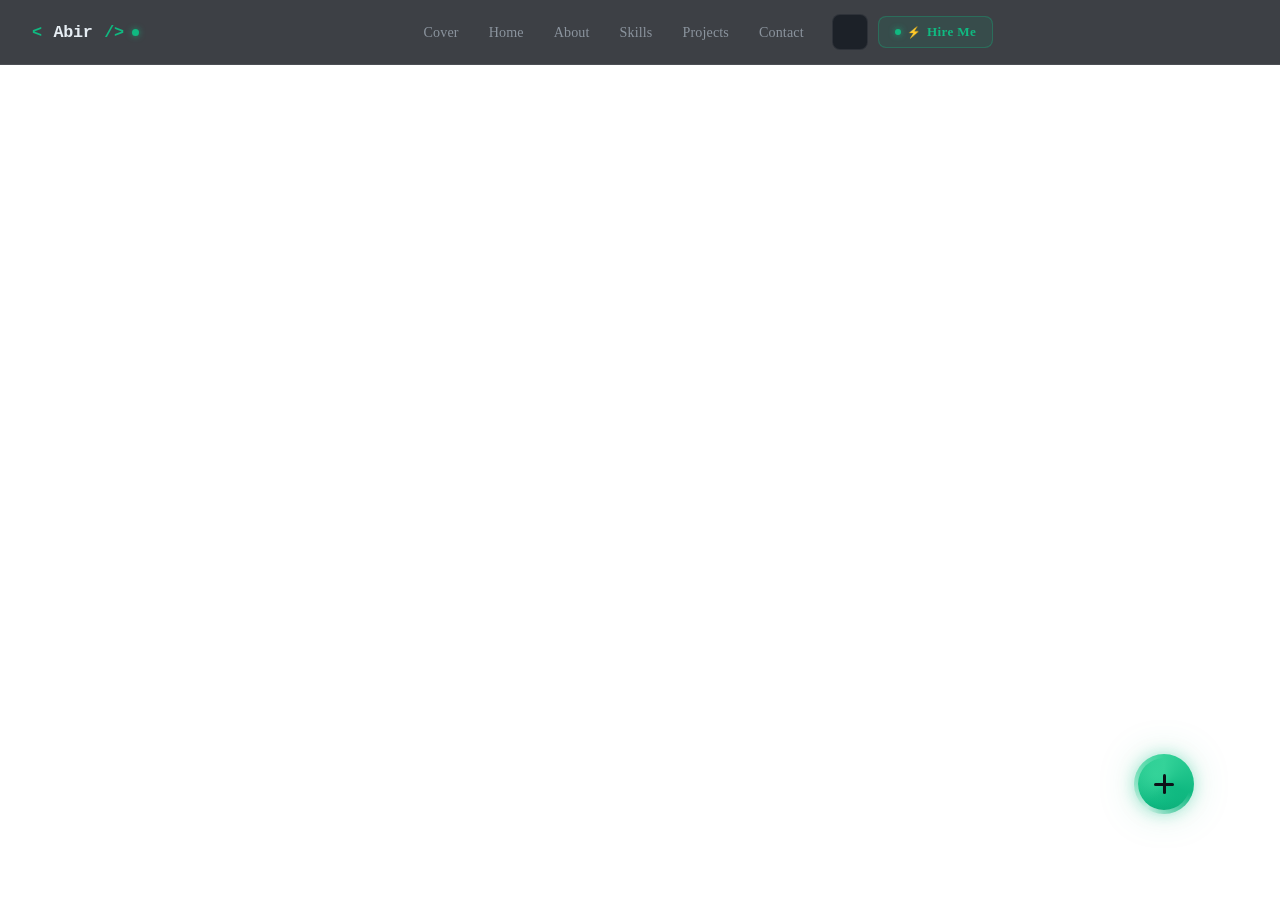
<file: src/main/resources/templates/fragments/navbar.html>
<!DOCTYPE html>
<html lang="en" xmlns:th="http://www.thymeleaf.org">
<body>

<nav th:fragment="navbar">

    <style>
        /* ═══════════════════════════════════════
           NAVBAR VARIABLES
           ═══════════════════════════════════════ */
        :root {
            --nav-h:    64px;
            --nav-ease: cubic-bezier(0.4, 0, 0.2, 1);
        }

        /* ═══════════════════════════════════════
           SITE HEADER — DARK (default)
           ═══════════════════════════════════════ */
        .site-header {
            position: fixed;
            top: 0; left: 0; right: 0;
            z-index: 9999;
            height: var(--nav-h);
            background: rgba(13, 17, 23, 0.80);
            backdrop-filter: blur(20px) saturate(150%);
            -webkit-backdrop-filter: blur(20px) saturate(150%);
            border-bottom: 1px solid rgba(255, 255, 255, 0.08);
            transition:
                    background   0.40s var(--nav-ease),
                    border-color 0.35s var(--nav-ease),
                    box-shadow   0.35s var(--nav-ease);
        }
        .site-header.scrolled {
            background: rgba(13, 17, 23, 0.97);
            border-bottom-color: rgba(16, 185, 129, 0.25);
            box-shadow: 0 4px 28px rgba(0, 0, 0, 0.50);
        }

        /* ═══════════════════════════════════════
           SITE HEADER — LIGHT THEME OVERRIDE
           ═══════════════════════════════════════ */
        [data-theme="light"] .site-header {
            background: rgba(246, 248, 250, 0.85) !important;
            border-bottom-color: rgba(0, 0, 0, 0.10);
        }
        [data-theme="light"] .site-header.scrolled {
            background: rgba(246, 248, 250, 0.97) !important;
            border-bottom-color: rgba(5, 150, 105, 0.30);
            box-shadow: 0 4px 28px rgba(0, 0, 0, 0.12);
        }

        /* ═══════════════════════════════════════
           SCROLL PROGRESS BAR
           ═══════════════════════════════════════ */
        .nav-progress {
            position: absolute;
            bottom: 0; left: 0;
            height: 2px;
            width: 0%;
            background: var(--accent, #10b981);
            border-radius: 0 2px 2px 0;
            z-index: 10;
            transition: width 0.10s linear;
            pointer-events: none;
            box-shadow: 0 0 8px rgba(16, 185, 129, 0.50);
        }

        /* ═══════════════════════════════════════
           BORDER GLOW
           ═══════════════════════════════════════ */
        .nav-border-glow {
            position: absolute;
            bottom: -1px; left: 8%; right: 8%;
            height: 1px;
            pointer-events: none;
            opacity: 0;
            border-radius: 50%;
            background: linear-gradient(
                    90deg,
                    transparent,
                    rgba(16, 185, 129, 0.50),
                    rgba(16, 185, 129, 0.30),
                    transparent
            );
            transition: opacity 0.45s ease;
        }
        .site-header.scrolled .nav-border-glow { opacity: 1; }

        /* ═══════════════════════════════════════
           CONTAINER + NAVBAR FLEX
           ═══════════════════════════════════════ */
        .site-header .container {
            max-width: 1220px;
            margin: 0 auto;
            padding: 0 32px;
            height: 100%;
        }
        .navbar {
            display: flex;
            align-items: center;
            justify-content: space-between;
            height: 100%;
            gap: 16px;
        }

        /* ═══════════════════════════════════════
           BRAND / LOGO  — < Abir />
           ═══════════════════════════════════════ */
        .nav-brand {
            display: flex;
            align-items: center;
            gap: 0;
            text-decoration: none;
            flex-shrink: 0;
            font-family: 'Fira Code', 'Courier New', monospace;
            font-size: 1.05rem;
            font-weight: 600;
            color: #e6edf3;
            letter-spacing: -0.02em;
            transition: opacity 0.2s ease;
        }
        .nav-brand:hover { opacity: 0.85; color: #e6edf3; }

        [data-theme="light"] .nav-brand       { color: #1c2128; }
        [data-theme="light"] .nav-brand:hover { color: #1c2128; }

        .logo-bracket { color: #10b981; font-weight: 700; }
        .logo-name    { color: #e6edf3; margin: 0 2px; }

        [data-theme="light"] .logo-name { color: #1c2128; }

        /* Status dot */
        .brand-status-dot {
            display: inline-block;
            width: 7px; height: 7px;
            border-radius: 50%;
            background: #10b981;
            margin-left: 8px;
            box-shadow: 0 0 6px rgba(16, 185, 129, 0.70);
            animation: status-pulse 2.4s ease-in-out infinite;
            flex-shrink: 0;
        }
        @keyframes status-pulse {
            0%, 100% { opacity: 1; transform: scale(1); }
            50%       { opacity: 0.5; transform: scale(0.80); }
        }

        /* ═══════════════════════════════════════
           NAV MENU — desktop
           ═══════════════════════════════════════ */
        .nav-menu {
            display: flex;
            align-items: center;
            gap: 14px;
            flex: 1;
            justify-content: center;
        }

        /* ═══════════════════════════════════════
           LINKS WRAPPER + SLIDING INDICATOR
           ═══════════════════════════════════════ */
        .nav-links-wrapper {
            position: relative;
            display: flex;
            align-items: center;
        }
        .nav-indicator {
            position: absolute;
            bottom: -6px;
            height: 2px;
            border-radius: 2px;
            pointer-events: none;
            opacity: 0;
            background: #10b981;
            box-shadow: 0 0 8px rgba(16, 185, 129, 0.60);
            transition:
                    left    0.36s var(--nav-ease),
                    width   0.36s var(--nav-ease),
                    opacity 0.24s ease;
        }

        /* ═══════════════════════════════════════
           NAV LINKS
           ═══════════════════════════════════════ */
        .nav-links {
            list-style: none;
            display: flex;
            align-items: center;
            gap: 2px;
            margin: 0; padding: 0;
        }
        .nav-links a {
            display: flex;
            align-items: center;
            padding: 6px 14px;
            border-radius: 6px;
            text-decoration: none;
            font-size: 0.88rem;
            font-weight: 500;
            color: #8b949e;
            letter-spacing: 0.01em;
            white-space: nowrap;
            position: relative;
            transition: color 0.22s ease, background 0.22s ease;
        }
        .nav-links a:hover {
            color: #e6edf3;
            background: rgba(255, 255, 255, 0.05);
        }
        .nav-links a.active {
            color: #10b981;
            background: rgba(16, 185, 129, 0.08);
        }
        .nav-links a.active::after {
            content: '';
            position: absolute;
            bottom: -6px; left: 50%;
            transform: translateX(-50%);
            width: 20px; height: 2px;
            background: #10b981;
            border-radius: 2px;
            box-shadow: 0 0 6px rgba(16, 185, 129, 0.60);
        }

        /* Light theme — nav links */
        [data-theme="light"] .nav-links a {
            color: #57606a;
        }
        [data-theme="light"] .nav-links a:hover {
            color: #1c2128;
            background: rgba(0, 0, 0, 0.05);
        }
        [data-theme="light"] .nav-links a.active {
            color: #059669;
            background: rgba(5, 150, 105, 0.08);
        }
        [data-theme="light"] .nav-links a.active::after {
            background: #059669;
        }
        [data-theme="light"] .nav-indicator {
            background: #059669;
        }

        /* ═══════════════════════════════════════
           NAV ACTION AREA
           ═══════════════════════════════════════ */
        .nav-action {
            display: flex;
            align-items: center;
            gap: 10px;
            flex-shrink: 0;
        }

        /* ═══════════════════════════════════════
           THEME TOGGLE BUTTON
           ═══════════════════════════════════════ */
        .theme-toggle-btn {
            width: 36px; height: 36px;
            display: flex;
            align-items: center;
            justify-content: center;
            background: #1c2128;
            border: 1px solid rgba(255, 255, 255, 0.08);
            border-radius: 8px;
            color: #8b949e;
            cursor: pointer;
            transition: all 0.22s ease;
            flex-shrink: 0;
            font-size: 1rem;
        }
        .theme-toggle-btn:hover {
            color: #10b981;
            border-color: rgba(16, 185, 129, 0.40);
            background: rgba(16, 185, 129, 0.08);
            box-shadow: 0 0 10px rgba(16, 185, 129, 0.15);
        }
        /* SVG icon inside */
        .theme-toggle-btn svg {
            width: 16px; height: 16px;
            flex-shrink: 0;
        }
        /* FontAwesome <i> icon inside */
        .theme-toggle-btn i {
            font-size: 15px;
            line-height: 1;
        }

        /* Light theme toggle button */
        [data-theme="light"] .theme-toggle-btn {
            background: #ffffff;
            border-color: rgba(0, 0, 0, 0.10);
            color: #57606a;
        }
        [data-theme="light"] .theme-toggle-btn:hover {
            color: #059669;
            border-color: rgba(5, 150, 105, 0.40);
            background: rgba(5, 150, 105, 0.08);
        }

        /* ═══════════════════════════════════════
           HIRE ME BADGE
           ═══════════════════════════════════════ */
        .hire-badge {
            display: flex;
            align-items: center;
            gap: 6px;
            padding: 7px 16px;
            border-radius: 8px;
            font-size: 0.82rem;
            font-weight: 600;
            letter-spacing: 0.025em;
            text-decoration: none;
            position: relative;
            overflow: hidden;
            white-space: nowrap;
            color: #10b981;
            background: rgba(16, 185, 129, 0.10);
            border: 1px solid rgba(16, 185, 129, 0.30);
            transition: all 0.24s ease;
        }
        .hire-badge:hover {
            background: #10b981;
            color: #0d1117;
            border-color: #10b981;
            transform: translateY(-1px);
            box-shadow: 0 6px 20px rgba(16, 185, 129, 0.30);
        }
        .hire-badge::before {
            content: '';
            position: absolute;
            top: 0; left: -85%;
            width: 55%; height: 100%;
            background: linear-gradient(105deg, transparent 38%, rgba(255,255,255,0.22) 50%, transparent 62%);
            transition: left 0.52s ease;
            pointer-events: none;
        }
        .hire-badge:hover::before { left: 145%; }

        /* Light theme hire badge */
        [data-theme="light"] .hire-badge {
            color: #059669;
            background: rgba(5, 150, 105, 0.08);
            border-color: rgba(5, 150, 105, 0.30);
        }
        [data-theme="light"] .hire-badge:hover {
            background: #059669;
            color: #ffffff;
            border-color: #059669;
        }

        .hire-pulse-ring {
            position: absolute; inset: -1px;
            border-radius: 8px;
            border: 1px solid rgba(16, 185, 129, 0.35);
            animation: hire-ring 2.6s ease-out infinite;
            pointer-events: none;
        }
        @keyframes hire-ring {
            0%   { transform: scale(1);    opacity: 0.85; }
            65%  { transform: scale(1.08); opacity: 0; }
            100% { transform: scale(1.08); opacity: 0; }
        }
        .hire-dot {
            width: 6px; height: 6px;
            border-radius: 50%;
            background: #10b981;
            box-shadow: 0 0 6px rgba(16, 185, 129, 0.80);
            flex-shrink: 0;
            animation: hire-dot-p 2.1s ease-in-out infinite;
        }
        @keyframes hire-dot-p {
            0%, 100% { transform: scale(1); }
            50%       { transform: scale(1.40); }
        }
        .hire-icon { font-size: 11px; }

        /* ═══════════════════════════════════════
           HAMBURGER — mobile
           ═══════════════════════════════════════ */
        .hamburger {
            display: none;
            flex-direction: column;
            gap: 5px;
            background: none;
            border: none;
            cursor: pointer;
            padding: 6px;
            border-radius: 8px;
            transition: background 0.22s ease;
        }
        .hamburger:hover { background: rgba(255, 255, 255, 0.05); }
        .hamburger span {
            display: block;
            height: 2px;
            border-radius: 2px;
            background: #8b949e;
            transition: transform 0.32s var(--nav-ease), opacity 0.24s ease;
        }
        .hamburger span:nth-child(1) { width: 22px; }
        .hamburger span:nth-child(2) { width: 16px; }
        .hamburger span:nth-child(3) { width: 22px; }
        .hamburger:hover span        { background: #10b981; }
        .hamburger.active span:nth-child(1) { transform: translateY(7px)  rotate(45deg); }
        .hamburger.active span:nth-child(2) { opacity: 0; transform: translateX(-6px); }
        .hamburger.active span:nth-child(3) { transform: translateY(-7px) rotate(-45deg); }

        /* Light theme hamburger */
        [data-theme="light"] .hamburger span   { background: #57606a; }
        [data-theme="light"] .hamburger:hover  { background: rgba(0, 0, 0, 0.05); }

        /* ═══════════════════════════════════════
           MOBILE DROPDOWN
           ═══════════════════════════════════════ */
        @media (max-width: 900px) {
            .hamburger { display: flex; }
            .nav-indicator { display: none !important; }

            .nav-menu {
                position: absolute;
                top: calc(var(--nav-h) + 8px);
                left: 12px; right: 12px;
                flex-direction: column;
                align-items: stretch;
                justify-content: flex-start;
                gap: 8px;
                padding: 16px;
                border-radius: 12px;
                background: #161b22;
                border: 1px solid rgba(255, 255, 255, 0.08);
                box-shadow: 0 16px 48px rgba(0, 0, 0, 0.55);
                z-index: 9998;
                opacity: 0;
                transform: translateY(-10px);
                visibility: hidden;
                pointer-events: none;
                transition: opacity 0.28s ease, transform 0.28s ease, visibility 0.28s ease;
            }
            .nav-menu.active {
                opacity: 1;
                transform: translateY(0);
                visibility: visible;
                pointer-events: auto;
            }

            /* Light theme — mobile dropdown */
            [data-theme="light"] .nav-menu {
                background: #ffffff;
                border-color: rgba(0, 0, 0, 0.10);
                box-shadow: 0 16px 48px rgba(0, 0, 0, 0.15);
            }

            .nav-links-wrapper { width: 100%; }
            .nav-links {
                flex-direction: column;
                gap: 2px; width: 100%;
            }
            .nav-links a {
                padding: 10px 14px;
                border-radius: 8px;
                font-size: 0.92rem;
                width: 100%;
            }
            .nav-links a.active::after { display: none; }
            .nav-links a.active {
                border-left: 2px solid #10b981;
                padding-left: 12px;
            }
            [data-theme="light"] .nav-links a.active {
                border-left-color: #059669;
            }
            .nav-action {
                padding-top: 8px;
                border-top: 1px solid rgba(255, 255, 255, 0.06);
                justify-content: center;
            }
            [data-theme="light"] .nav-action {
                border-top-color: rgba(0, 0, 0, 0.08);
            }
        }

        /* ═══ RADIAL QUICK-NAV ═══ */
        @property --tA { syntax: '<angle>'; inherits: false; initial-value: 0deg; }
        @property --curAngle { syntax: '<angle>'; inherits: false; initial-value: 0deg; }
        @property --curRadius { syntax: '<length>'; inherits: false; initial-value: 0px; }
        @property --curScale { syntax: '<number>'; inherits: false; initial-value: 0; }

        .radial-nav {
            position: fixed;
            bottom: 90px; right: 90px;
            z-index: 9997;
            width: 52px; height: 52px;
        }
        .menu-toggle-input {
            position: absolute;
            opacity: 0; pointer-events: none;
        }
        .toggle-btn {
            position: absolute;
            top: 50%; left: 50%;
            width: 52px; height: 52px;
            margin: -26px;
            border-radius: 50%;
            background: radial-gradient(circle at 35% 30%, #34d399, #10b981 60%, #059669);
            display: flex; align-items: center; justify-content: center;
            cursor: pointer;
            z-index: 5;
            box-shadow: 0 0 18px rgba(16,185,129,0.55), 0 0 40px rgba(16,185,129,0.25);
            transition: box-shadow .3s ease;
            border: none;
        }
        .toggle-btn::before {
            content: '';
            position: absolute; inset: -4px;
            border-radius: 50%;
            background: conic-gradient(from var(--tA), #34d399, #10b981, transparent 60%, #34d399);
            z-index: -1;
            animation: rn-spin 4s linear infinite;
        }
        @keyframes rn-spin { to { --tA: 360deg; } }
        @keyframes rn-btnSpin { to { rotate: 360deg; } }

        .menu-toggle-input:checked ~ .toggle-btn {
            animation: rn-btnSpin 9s linear infinite;
            box-shadow: 0 0 26px rgba(16,185,129,0.85), 0 0 60px rgba(16,185,129,0.4);
        }
        .bar {
            position: absolute;
            background: #0d1117;
            border-radius: 2px;
            transition: transform .35s cubic-bezier(.65,0,.35,1);
        }
        .bar-v { width: 3px; height: 20px; }
        .bar-h { width: 20px; height: 3px; }
        .menu-toggle-input:checked ~ .toggle-btn .bar-v { transform: rotate(90deg); }
        .menu-toggle-input:checked ~ .toggle-btn .bar-h { transform: rotate(180deg); }

        .rn-orbit { position: absolute; inset: 0; }

        .ray {
            position: absolute;
            top: 50%; left: 50%;
            width: 120px; height: 2px;
            background: linear-gradient(90deg, var(--c), transparent);
            transform-origin: 0 50%;
            transform: rotate(var(--angle)) scaleX(0);
            opacity: 0; pointer-events: none;
        }
        @keyframes rayFlash {
            0%   { transform: rotate(var(--angle)) scaleX(0); opacity: 0; }
            35%  { transform: rotate(var(--angle)) scaleX(1); opacity: .8; }
            100% { transform: rotate(var(--angle)) scaleX(1); opacity: 0; }
        }
        .menu-toggle-input:checked ~ .rn-orbit .ray {
            animation: rayFlash .6s cubic-bezier(.22,1,.36,1) forwards;
            animation-delay: var(--d, 0s);
        }

        .orbit-item {
            position: absolute;
            top: 50%; left: 50%;
            width: 42px; height: 42px;
            margin: -21px;
            display: flex; align-items: center; justify-content: center;
            text-decoration: none;
            --curAngle: 0deg; --curRadius: 0px; --curScale: 0;
            transform: rotate(var(--curAngle)) translateX(var(--curRadius)) rotate(calc(-1 * var(--curAngle))) scale(var(--curScale));
            opacity: var(--curScale);
            transition:
                    --curAngle .5s cubic-bezier(.22,1,.36,1),
                    --curRadius .55s cubic-bezier(.34,1.56,.64,1),
                    --curScale .45s cubic-bezier(.34,1.56,.64,1);
            transition-delay: var(--d, 0s);
        }
        .menu-toggle-input:checked ~ .rn-orbit .orbit-item {
            --curAngle: var(--angle);
            --curRadius: 75px;
            --curScale: 1;
        }
        .diamond {
            width: 100%; height: 100%;
            display: flex; align-items: center; justify-content: center;
            background:
                    linear-gradient(#0b0f18, #0b0f18) padding-box,
                    conic-gradient(var(--c), transparent 40%, var(--c)) border-box;
            border: 2px solid transparent;
            border-radius: 8px;
            transform: rotate(45deg);
            box-shadow: 0 0 12px color-mix(in srgb, var(--c) 50%, transparent);
            transition: box-shadow .25s ease, transform .25s ease;
        }
        [data-theme="light"] .diamond {
            background:
                    linear-gradient(#ffffff, #ffffff) padding-box,
                    conic-gradient(var(--c), transparent 40%, var(--c)) border-box;
        }
        @keyframes breathe {
            0%,100% { box-shadow: 0 0 12px color-mix(in srgb, var(--c) 50%, transparent); }
            50%      { box-shadow: 0 0 22px color-mix(in srgb, var(--c) 80%, transparent); }
        }
        .menu-toggle-input:checked ~ .rn-orbit .orbit-item .diamond {
            animation: breathe 3s ease-in-out infinite;
        }
        .orbit-item:hover .diamond {
            transform: rotate(45deg) scale(1.15);
        }
        .rn-icon {
            width: 16px; height: 16px;
            transform: rotate(-45deg);
            stroke: var(--c); fill: none;
            stroke-width: 1.8;
            stroke-linecap: round; stroke-linejoin: round;
        }
        .rn-label {
            position: absolute;
            bottom: -18px; left: 50%;
            transform: translateX(-50%);
            font-family: 'Fira Code', monospace;
            font-size: 0.55rem;
            color: var(--c);
            white-space: nowrap;
            opacity: 0;
            transition: opacity 0.2s ease;
            pointer-events: none;
        }
        .orbit-item:hover .rn-label { opacity: 1; }

        .ray:nth-of-type(1), .orbit-item:nth-child(1) { --d: .00s; }
        .ray:nth-of-type(2), .orbit-item:nth-child(2) { --d: .04s; }
        .ray:nth-of-type(3), .orbit-item:nth-child(3) { --d: .08s; }
        .ray:nth-of-type(4), .orbit-item:nth-child(4) { --d: .12s; }
        .ray:nth-of-type(5), .orbit-item:nth-child(5) { --d: .08s; }
        .ray:nth-of-type(6), .orbit-item:nth-child(6) { --d: .04s; }

        @media (max-width: 900px) {
            .radial-nav { bottom: 18px; right: 18px; }
        }
        @media (max-width: 480px) {
            .site-header .container { padding: 0 16px; }
        }
    </style>

    <header class="site-header" id="site-header">

        <!-- ── Scroll Progress Bar ── -->
        <div class="nav-progress" id="nav-progress"></div>

        <!-- ── Green Border Glow ── -->
        <div class="nav-border-glow"></div>

        <div class="container">
            <div class="navbar">

                <!-- ══ BRAND / LOGO  < Abir /> ══ -->
                <a th:href="@{/home}" class="nav-brand" href="/home">
                    <span class="logo-bracket">&lt;&nbsp;</span>
                    <span class="logo-name">Abir</span>
                    <span class="logo-bracket">&nbsp;/&gt;</span>
                    <span class="brand-status-dot" title="Available for work"></span>
                </a>

                <!-- ══ NAV LINKS + ACTIONS (Desktop) ══ -->
                <div class="nav-menu" id="nav-menu">

                    <!-- Center links -->
                    <div class="nav-links-wrapper">
                        <span class="nav-indicator" id="nav-indicator"></span>
                        <ul class="nav-links" id="nav-links-list">
                            <li>
                                <a th:href="@{/}" href="/">Cover</a>
                            </li>
                            <li>
                                <a th:href="@{/home}"
                                   th:classappend="${currentPage == 'home'} ? 'active' : ''"
                                   href="/home">Home</a>
                            </li>
                            <li>
                                <a th:href="@{/about}"
                                   th:classappend="${currentPage == 'about'} ? 'active' : ''"
                                   href="/about">About</a>
                            </li>
                            <li>
                                <a th:href="@{/skills}"
                                   th:classappend="${currentPage == 'skills'} ? 'active' : ''"
                                   href="/skills">Skills</a>
                            </li>
                            <li>
                                <a th:href="@{/projects}"
                                   th:classappend="${currentPage == 'projects'} ? 'active' : ''"
                                   href="/projects">Projects</a>
                            </li>
                            <li>
                                <a th:href="@{/contact}"
                                   th:classappend="${currentPage == 'contact'} ? 'active' : ''"
                                   href="/contact">Contact</a>
                            </li>
                        </ul>
                    </div>

                    <!-- Right: Theme Toggle + Hire Me -->
                    <div class="nav-action">

                        <!-- Moon/Sun icon toggle -->
                        <button class="theme-toggle-btn"
                                id="theme-toggle"
                                aria-label="Toggle theme"
                                title="Switch theme">
                            <!-- Icon: script দিয়ে moon/sun switch হবে -->
                            <i class="fa-solid fa-moon" id="theme-icon"></i>
                        </button>

                        <!-- Hire Me -->
                        <a th:href="@{/contact}" href="/contact" class="hire-badge">
                            <span class="hire-pulse-ring"></span>
                            <span class="hire-dot"></span>
                            <span class="hire-icon">⚡</span>
                            <span>Hire Me</span>
                        </a>

                    </div>
                </div>

                <!-- ══ HAMBURGER (Mobile) ══ -->
                <button class="hamburger" id="hamburger"
                        aria-label="Toggle menu"
                        aria-expanded="false">
                    <span></span>
                    <span></span>
                    <span></span>
                </button>

            </div>
        </div>
    </header>

    <!-- Radial Quick-Nav -->
    <div class="radial-nav">
        <input type="checkbox" id="menuToggle" class="menu-toggle-input">
        <nav class="rn-orbit">
            <span class="ray" style="--angle:0deg;   --c:#10b981;"></span>
            <span class="ray" style="--angle:60deg;  --c:#22d3ee;"></span>
            <span class="ray" style="--angle:120deg; --c:#a855f7;"></span>
            <span class="ray" style="--angle:180deg; --c:#fb923c;"></span>
            <span class="ray" style="--angle:240deg; --c:#f43f5e;"></span>
            <span class="ray" style="--angle:300deg; --c:#ffd600;"></span>

            <a th:href="@{/}" href="/" class="orbit-item" style="--angle:0deg; --c:#10b981;">
                <span class="diamond"><svg class="rn-icon" viewBox="0 0 24 24"><path d="M3 11l9-8 9 8"/><path d="M5 10v10h14V10"/></svg></span>
                <span class="rn-label">Cover</span>
            </a>
            <a th:href="@{/home}" href="/home" class="orbit-item" style="--angle:60deg; --c:#22d3ee;">
                <span class="diamond"><svg class="rn-icon" viewBox="0 0 24 24"><rect x="3" y="3" width="7" height="7"/><rect x="14" y="3" width="7" height="7"/><rect x="3" y="14" width="7" height="7"/><rect x="14" y="14" width="7" height="7"/></svg></span>
                <span class="rn-label">Home</span>
            </a>
            <a th:href="@{/about}" href="/about" class="orbit-item" style="--angle:120deg; --c:#a855f7;">
                <span class="diamond"><svg class="rn-icon" viewBox="0 0 24 24"><circle cx="12" cy="8" r="4"/><path d="M4 20c0-4.4 3.6-7 8-7s8 2.6 8 7"/></svg></span>
                <span class="rn-label">About</span>
            </a>
            <a th:href="@{/skills}" href="/skills" class="orbit-item" style="--angle:180deg; --c:#fb923c;">
                <span class="diamond"><svg class="rn-icon" viewBox="0 0 24 24"><path d="M13 2L3 14h9l-1 8 10-12h-9l1-8z"/></svg></span>
                <span class="rn-label">Skills</span>
            </a>
            <a th:href="@{/projects}" href="/projects" class="orbit-item" style="--angle:240deg; --c:#f43f5e;">
                <span class="diamond"><svg class="rn-icon" viewBox="0 0 24 24"><path d="M4 4h16v16H4z"/><path d="M9 9h6M9 12h6M9 15h4"/></svg></span>
                <span class="rn-label">Projects</span>
            </a>
            <a th:href="@{/contact}" href="/contact" class="orbit-item" style="--angle:300deg; --c:#ffd600;">
                <span class="diamond"><svg class="rn-icon" viewBox="0 0 24 24"><rect x="3" y="5" width="18" height="14" rx="2"/><path d="M3 7l9 6 9-6"/></svg></span>
                <span class="rn-label">Contact</span>
            </a>
        </nav>
        <label for="menuToggle" class="toggle-btn" aria-label="Toggle menu">
            <span class="bar bar-v"></span>
            <span class="bar bar-h"></span>
        </label>
    </div>

    <!-- ════════════════════════════════════════════
         NAVBAR SCRIPT — Scroll + Indicator + Mobile + Theme
         ════════════════════════════════════════════ -->
    <script>
        (function () {
            'use strict';

            /* ══════════════════════════════════════
               1. THEME — localStorage থেকে load করে
                  icon update করে — script.js load
                  হওয়ার আগেও সঠিক icon দেখাবে
               ══════════════════════════════════════ */
            var themeIcon = document.getElementById('theme-icon');

            function applyThemeIcon(theme) {
                if (!themeIcon) return;
                themeIcon.className = (theme === 'light')
                    ? 'fa-solid fa-sun'
                    : 'fa-solid fa-moon';
            }

            /* Page load এ saved theme থেকে icon set করো */
            var savedTheme = localStorage.getItem('portfolio-theme') || 'dark';
            document.documentElement.setAttribute('data-theme', savedTheme);
            applyThemeIcon(savedTheme);

            /* Theme toggle button click */
            var toggleBtn = document.getElementById('theme-toggle');
            if (toggleBtn) {
                toggleBtn.addEventListener('click', function () {
                    var current = document.documentElement.getAttribute('data-theme');
                    var next    = (current === 'dark') ? 'light' : 'dark';
                    document.documentElement.setAttribute('data-theme', next);
                    localStorage.setItem('portfolio-theme', next);
                    applyThemeIcon(next);
                });
            }

            /* ══════════════════════════════════════
               2. SCROLL PROGRESS + SCROLLED STATE
               ══════════════════════════════════════ */
            var progressBar = document.getElementById('nav-progress');
            var header      = document.getElementById('site-header');
            var ticking     = false;

            function updateScrollState() {
                var scrollTop = window.scrollY || window.pageYOffset;
                var docHeight = document.documentElement.scrollHeight - window.innerHeight;
                var progress  = docHeight > 0 ? (scrollTop / docHeight) * 100 : 0;

                if (progressBar) progressBar.style.width = progress.toFixed(2) + '%';
                if (header) header.classList.toggle('scrolled', scrollTop > 30);
                ticking = false;
            }

            window.addEventListener('scroll', function () {
                if (!ticking) {
                    requestAnimationFrame(updateScrollState);
                    ticking = true;
                }
            }, { passive: true });
            updateScrollState();

            /* ══════════════════════════════════════
               3. SLIDING ACTIVE INDICATOR
               ══════════════════════════════════════ */
            var indicator  = document.getElementById('nav-indicator');
            var navWrapper = indicator ? indicator.parentElement : null;

            function moveIndicator(targetEl, animated) {
                if (!indicator || !navWrapper || !targetEl) return;
                var tRect = targetEl.getBoundingClientRect();
                var wRect = navWrapper.getBoundingClientRect();
                var left  = tRect.left - wRect.left;

                if (!animated) {
                    indicator.style.transition = 'none';
                    indicator.style.opacity    = '0';
                }
                indicator.style.left  = left + 'px';
                indicator.style.width = tRect.width + 'px';

                if (!animated) {
                    requestAnimationFrame(function () {
                        requestAnimationFrame(function () {
                            indicator.style.transition = '';
                            indicator.style.opacity    = '1';
                        });
                    });
                } else {
                    indicator.style.opacity = '1';
                }
            }

            function resetToActive() {
                var active = document.querySelector('.nav-links a.active');
                if (active && indicator) {
                    moveIndicator(active, true);
                } else if (indicator) {
                    indicator.style.opacity = '0';
                }
            }

            document.querySelectorAll('.nav-links a').forEach(function (link) {
                link.addEventListener('mouseenter', function () { moveIndicator(link, true); });
            });
            if (navWrapper) {
                navWrapper.addEventListener('mouseleave', resetToActive);
            }

            if (document.readyState === 'loading') {
                document.addEventListener('DOMContentLoaded', resetToActive);
            } else {
                resetToActive();
            }
            setTimeout(resetToActive, 350);
            window.addEventListener('resize', resetToActive, { passive: true });

            /* ══════════════════════════════════════
               4. HAMBURGER MOBILE TOGGLE
               ══════════════════════════════════════ */
            var hamburger = document.getElementById('hamburger');
            var navMenu   = document.getElementById('nav-menu');

            if (hamburger && navMenu) {
                hamburger.addEventListener('click', function () {
                    var isActive = hamburger.classList.toggle('active');
                    navMenu.classList.toggle('active', isActive);
                    hamburger.setAttribute('aria-expanded', isActive.toString());
                });

                document.querySelectorAll('.nav-links a').forEach(function (link) {
                    link.addEventListener('click', function () {
                        hamburger.classList.remove('active');
                        navMenu.classList.remove('active');
                        hamburger.setAttribute('aria-expanded', 'false');
                    });
                });

                document.addEventListener('click', function (e) {
                    if (!hamburger.contains(e.target) && !navMenu.contains(e.target)) {
                        hamburger.classList.remove('active');
                        navMenu.classList.remove('active');
                        hamburger.setAttribute('aria-expanded', 'false');
                    }
                });
            }


        })();
    </script>

</nav>

</body>
</html>
</file>
